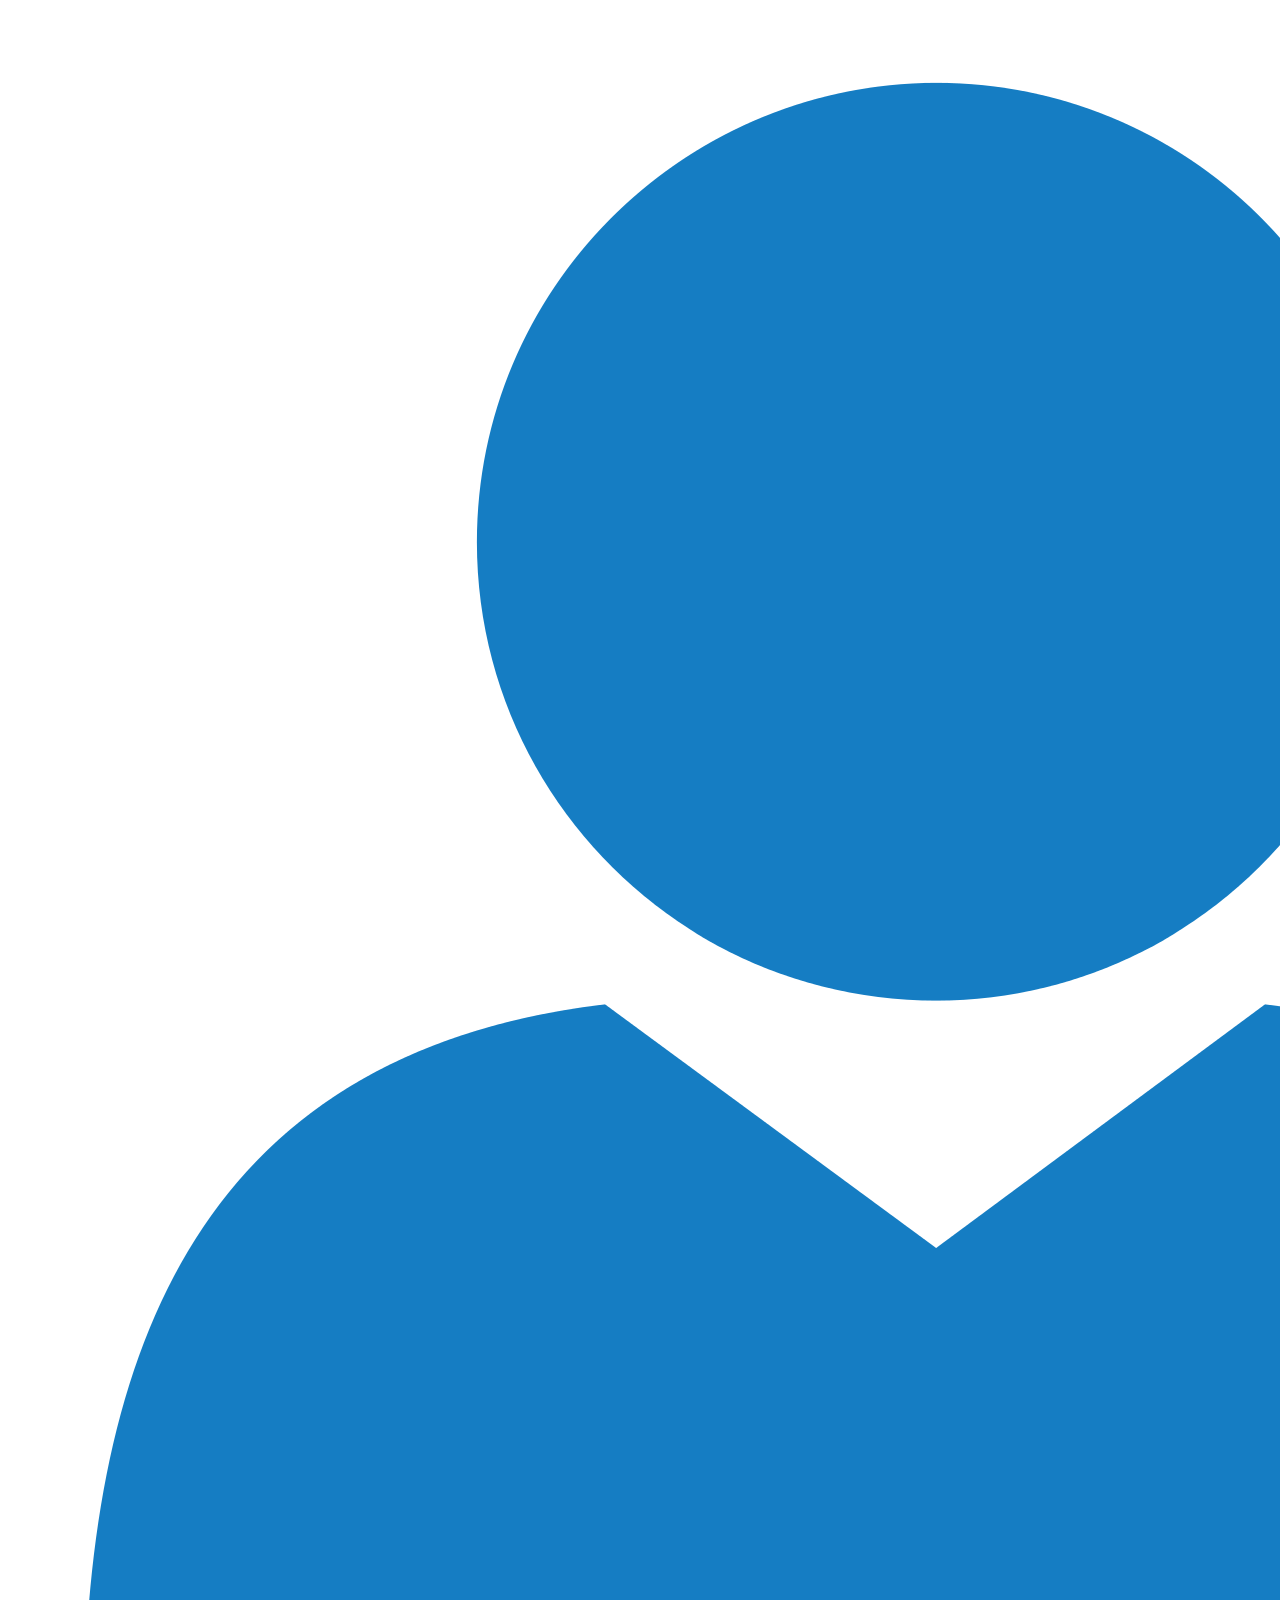
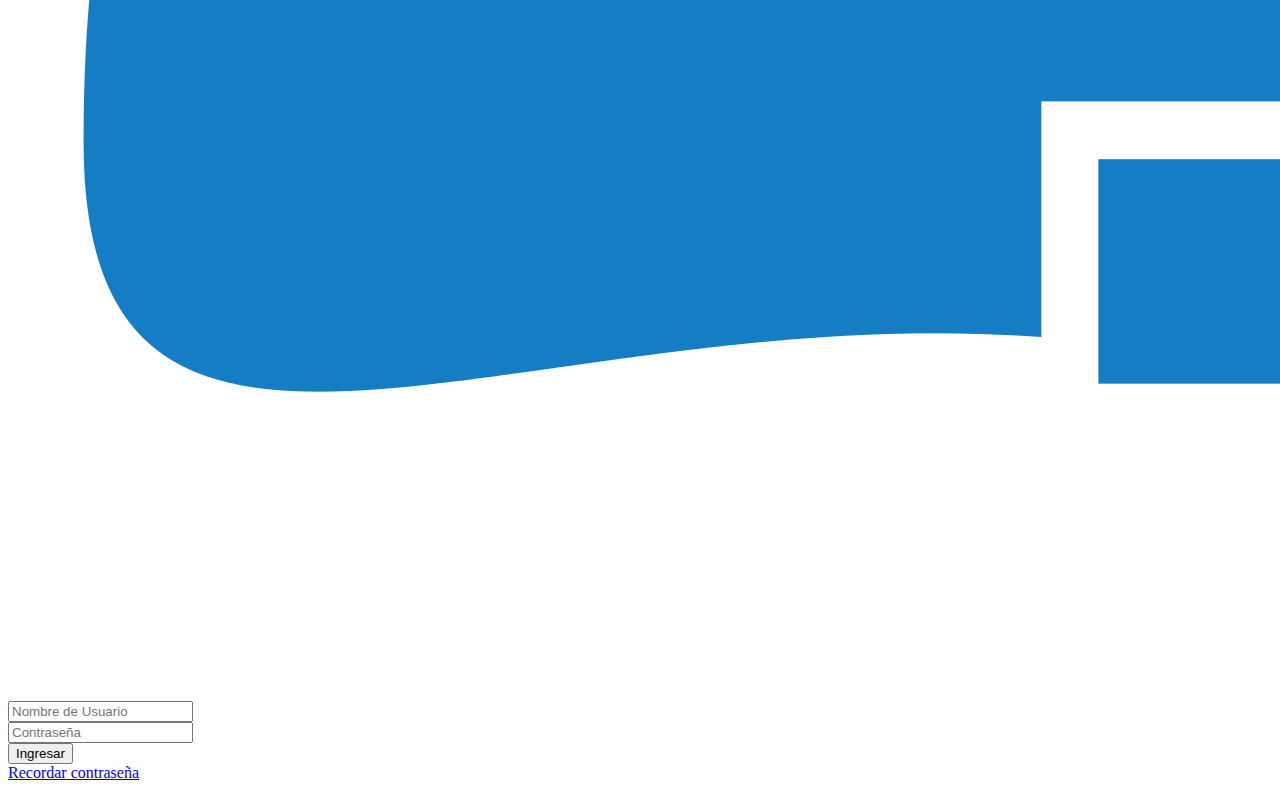
<file: log_in.html>
<!DOCTYPE html>
<html lang="en">
<head>
    <meta charset="UTF-8">
    <meta name="viewport" content="width=device-width, initial-scale=1.0">
    <title>Document</title>
    <link rel="stylesheet" href="">
</head>
<body>
    <div class="modal-dialog text-center">
        <div class="col-sm-8 main-section">
            <div class="modal-content">
                <div class="col-12 user-log">
                    <img src="Logos/pngguru.com.png" alt="">
                    <form class="col-12">
                        <div class="fomr-group" id="user-group">
                            <input type="text" class="form-control" placeholder="Nombre de Usuario"/>
                        </div>
                        <div class="fomr-group contraseña-group">
                            <input type="password" class="form-control" placeholder="Contraseña"/>
                        </div>
                        <button type="submit" class="btn btn-primary"><i class="fas fa-sign-in-alt"></i> Ingresar</button>
                        <div class="col-12">
                            <a href="#">Recordar contraseña</a>
                        </div>
                    </form>
                </div>
            </div>
        </div>
    </div>
</body>
</html>
</file>
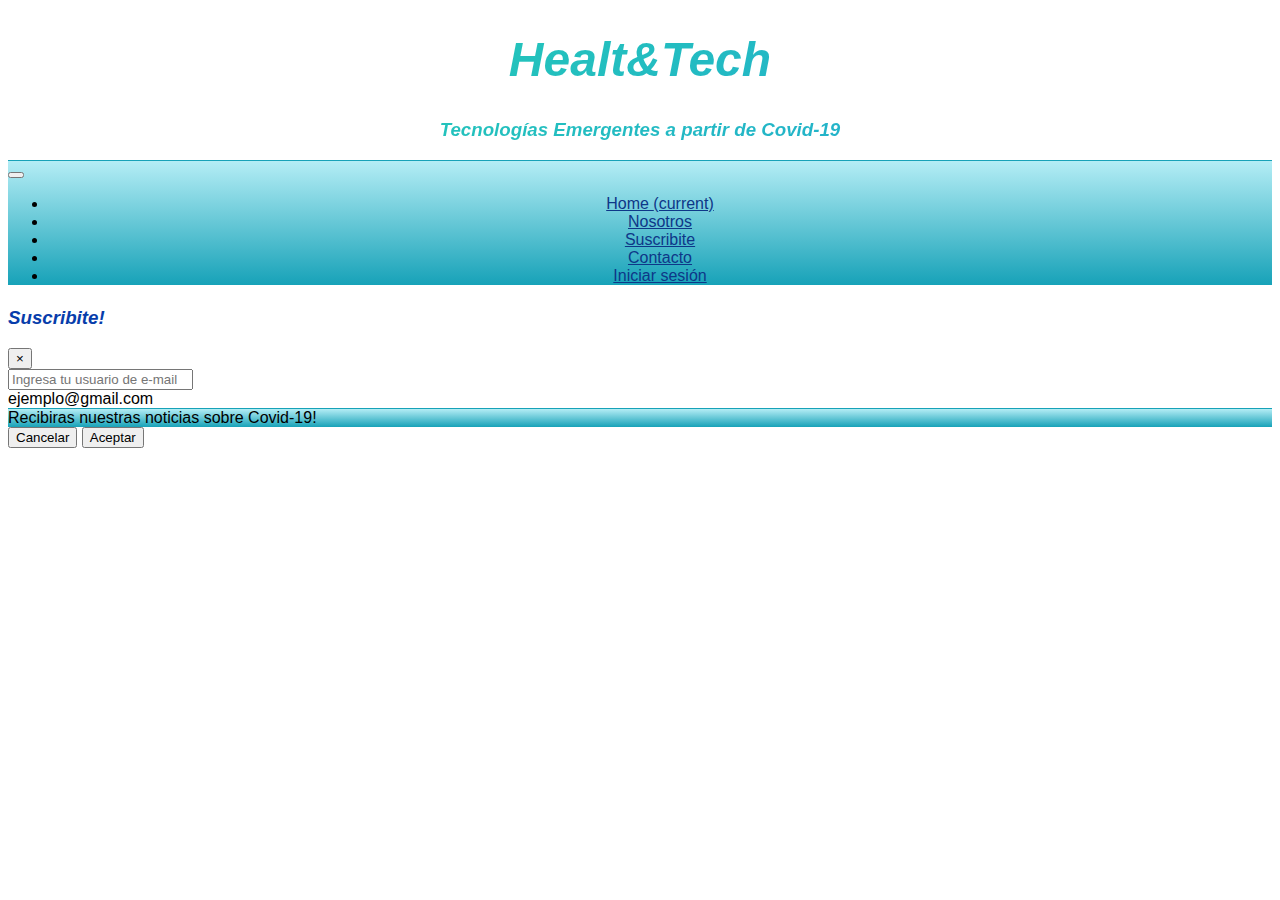
<file: modal.html>
<!DOCTYPE html>
<html lang="en">
  <head>
    <meta charset="UTF-8" />
    <meta name="viewport" content="width=device-width, initial-scale=1.0" />
    <link
      rel="stylesheet"
      href="https://stackpath.bootstrapcdn.com/bootstrap/4.5.0/css/bootstrap.min.css"
      integrity="sha384-9aIt2nRpC12Uk9gS9baDl411NQApFmC26EwAOH8WgZl5MYYxFfc+NcPb1dKGj7Sk"
      crossorigin="anonymous"
    />
    <link rel="stylesheet" href="/css/estilo.css" />
    <title>Document</title>
  </head>
  <body>
    <!-- TITULO  -->
    <header class="container-fluid d-flex justify-content-around p-3">
      <div class="d-flex flex-column align-items-center flex-sm-row">
        <a class="navbar-brand d-sm-block" href="/index.html"
          ><i class="d-block sm-w-100 fas fa-shield-virus fa-3x"></i
        ></a>
        <h1 class="d-block mt-3">
          Healt&Tech
        </h1>
        <h3 class="d-none d-md-block mt-4 ml-5 p-2">
          Tecnologías Emergentes a partir de Covid-19
        </h3>
      </div>
    </header>
    <!-- Navbar -->
    <nav class="navegacion navbar navbar-expand-lg sticky-top p-0">
      <button
        class="navbar-toggler navbar-light"
        type="button"
        data-toggle="collapse"
        data-target="#navbarSupportedContent"
        aria-controls="navbarSupportedContent"
        aria-expanded="false"
        aria-label="Toggle navigation"
      >
        <span class="navbar-toggler-icon"></span>
      </button>

      <div class="collapse navbar-collapse" id="navbarSupportedContent">
        <ul class="navbar-nav m-auto d-flex justify-content-center">
          <li class="nav-item">
            <a class="nav-link" href="#"
              >Home <span class="sr-only">(current)</span></a
            >
          </li>

          <li class="nav-item">
            <a class="nav-link" href="#">Nosotros</a>
          </li>
          <li class="nav-item">
            <a
              href=""
              class="nav-link"
              data-target="#suscripcion"
              data-toggle="modal"
              >Suscribite</a
            >
          </li>
          <li class="nav-item">
            <a class="nav-link" href="#">Contacto</a>
          </li>
          <li class="nav-item">
            <a href="" class="nav-link">Iniciar sesión</a>
          </li>
        </ul>
      </div>
    </nav>
    <!-- Modal -->
    <div
      class="modal fade modal-dialog-center"
      id="suscripcion"
      tabindex="-1"
      role="dialog"
      aria-labelledby="exampleModalLongTitle"
      aria-hidden="true"
    >
      <div class="modal-dialog" role="document">
        <div class="modal-content">
          <form action="">
            <div class="modal-header">
              <h5 class="modal-title" id="exampleModalLongTitle">
                <h3 class="text-center"><strong>Suscribite!</strong></h3>
              </h5>
              <button
                type="button"
                class="close"
                data-dismiss="modal"
                aria-label="Close"
              >
                <span aria-hidden="true">&times;</span>
              </button>
            </div>
            <div class="modal-body">
              <div class="input-group mb-3">
                <input
                  type="text"
                  class="form-control"
                  placeholder="Ingresa tu usuario de e-mail"
                  aria-label="Recipient's username"
                  aria-describedby="basic-addon2"
                  required
                />
                <div class="input-group-append">
                  <span class="input-group-text" id="basic-addon2"
                    >ejemplo@gmail.com</span
                  >
                </div>
              </div>
              <div class="alert text-center" role="alert">
                Recibiras nuestras noticias sobre Covid-19!
              </div>
            </div>

            <div class="modal-footer modal-light">
              <button type="button" class="btn btn-danger" data-dismiss="modal">
                <!-- la propiedad dimsiss cierra la ventana -->
                Cancelar
              </button>
              <!-- la clase submit permite enviar la informacion siempre y cuando este dentro de un formulario -->
              <button type="submit" class="btn btn-success">Aceptar</button>
            </div>
          </form>
          <!-- form -->
        </div>
      </div>
    </div>
    <script
      src="https://code.jquery.com/jquery-3.5.1.slim.min.js"
      integrity="sha384-DfXdz2htPH0lsSSs5nCTpuj/zy4C+OGpamoFVy38MVBnE+IbbVYUew+OrCXaRkfj"
      crossorigin="anonymous"
    ></script>
    <script
      src="https://cdn.jsdelivr.net/npm/popper.js@1.16.0/dist/umd/popper.min.js"
      integrity="sha384-Q6E9RHvbIyZFJoft+2mJbHaEWldlvI9IOYy5n3zV9zzTtmI3UksdQRVvoxMfooAo"
      crossorigin="anonymous"
    ></script>
    <script
      src="https://stackpath.bootstrapcdn.com/bootstrap/4.5.0/js/bootstrap.min.js"
      integrity="sha384-OgVRvuATP1z7JjHLkuOU7Xw704+h835Lr+6QL9UvYjZE3Ipu6Tp75j7Bh/kR0JKI"
      crossorigin="anonymous"
    ></script>
    <script>
      $(function () {
        $('[data-toggle="tooltip"]').tooltip();
      });
    </script>
  </body>
</html>
</file>
<file: css/estilo.css>
header, footer i {
  animation: fluido 30s ease-in-out infinite;
  background: linear-gradient(-45deg, #10fe09, #335eff, #23a6d5, #23d5ab);
  background-size: 300%;
  -webkit-background-clip: text;
  background-clip: text;
  -webkit-text-fill-color: transparent;
  -webkit-animation: fluido 30s ease-in-out infinite;
  text-align: center;
}
@keyframes fluido {
  0% {
    background-position: 0 50%;
  }
  50% {
    background-position: 100% 50%;
  }
  100% {
    background-position: 0 50%;
  }
}
.carousel-item {
  data-interval="5";
} 
body {font-family: 'Exo 2', sans-serif; font-weight: 200;}

footer {
  background-color: whitesmoke;
  border-top: 1px solid #ccc;
}

#nav-footer{ background: white; border:none} 
/*Este estilo es para que el nav del footer no tome los colores del nav superior*/

/*!personalizacion de la navegación--------------------------------------*/
nav {
  background: linear-gradient(180deg,#B4EDF5, #17A2B8);
  border-top: 1px solid #17A2B8;
}
.nav-item a{
  font-family: 'Exo 2', sans-serif; font-weight: 500;
  display:block; 
  text-align: center; 
  color: #0e3788; 
  }/* los links se mostrarán en bloques. texto centrado y con un leve grosor*/

.nav-item a:link a:visited{
  color: #23a6d5;}/* los links en su estilo normal y visitados tendran este color*/
.nav-item a:hover{ 
  color: #fff;
  background-color: rgba(255, 255, 255, 0.2);} 
  /* el link on-mouse-over sera texto blanco y con una leve transparencia en el fondo*/
/*personalizacion de la navegación - fin --------------------------------------*/

h1{font-size: 3em;color:#23a6d5;
  font-style: italic; font-weight: bold;}

header {
  background-color: whitesmoke;
}
aside{ background-color: #8F9FAD;}
h3{padding: 0; color: #073DAB; font-style: italic; font-weight: bold;}
h2{ color:whitesmoke}
.text1 {
  font-family: "BentonBook",sans-serif;
  font-size: 20px;
  color: #121212;
  letter-spacing: 0;
  line-height: 28px;
}
.texto2 {
  font-family: "BentonBook",sans-serif;
  font-size: 16px;
  color: #121212;
  letter-spacing: 0;
  line-height: 28px;
}
/* .mavic {
  height: 700px;
  width: auto;
} */

/*personalizacion del .card-body de las Apps*/
#apps .card-body {padding: 7px; }
#apps .card-body {font-size:18px; color: white; font-weight: 600; text-align: center; word-wrap: normal ; }
#apps .card-body .card-text{font-size: 12px; line-height: 15px; font-weight: normal; color: #BFC8D0;}
/*personalizacion del .card-body de las Noticias*/
#noticia .card-body {min-height:18rem; word-wrap: break-word ;}
.alert {
  background: linear-gradient(180deg,#B4EDF5, #17A2B8);
  border-top: 1px solid #17A2B8;
}

.quehacemos {
  background-color: whitesmoke;
}
.team {
  background-color: whitesmoke;
}
.texto1 {
  background-color: whitesmoke;
}

#contacto{background-image: url(/Logos/bg-email.jpg); background-repeat: no-repeat; background-position-x: right;}

.login {
  color: #23a6d5;
}

#banners img{ width: 100%; height: auto;}
</file>
